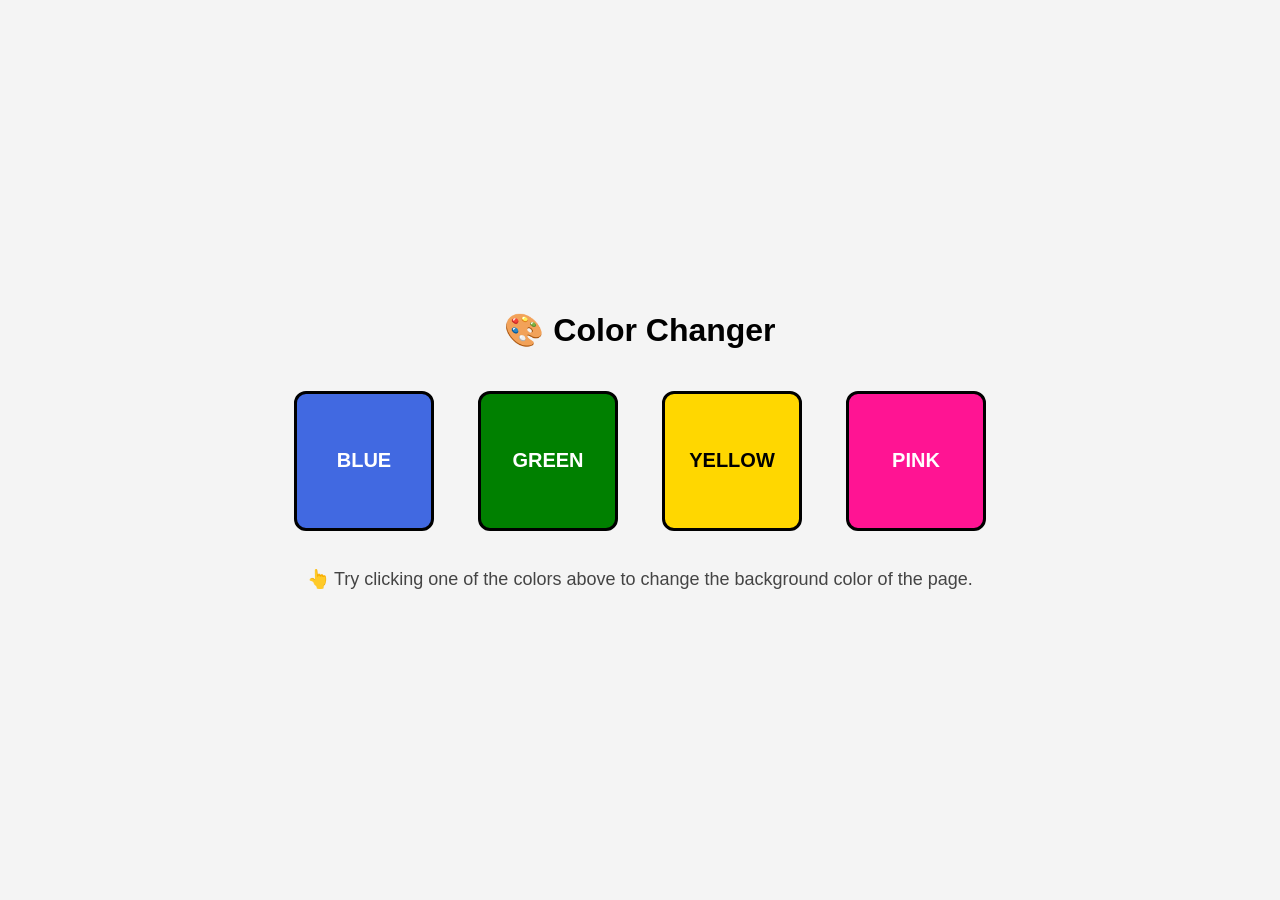
<file: CODE 1/Projects/1.COLOR CHANGER/index.html>
<!DOCTYPE html>
<html lang="en">
<head>
    <meta charset="UTF-8">
    <meta name="viewport" content="width=device-width, initial-scale=1.0">
    <title>Color Changer</title>

   <link rel="stylesheet" href="style.css">
</head>

<body>

    <div class="container">

        <h1>🎨 Color Changer</h1>

        <div class="box">
            <div class="button" id="blue">BLUE</div>
            <div class="button" id="green">GREEN</div>
            <div class="button" id="yellow">YELLOW</div>
            <div class="button" id="pink">PINK</div>
        </div>

        <p>👆 Try clicking one of the colors above to change the background color of the page.</p>

    </div>
<script src="script.js"></script>
</body>

</html>
</file>
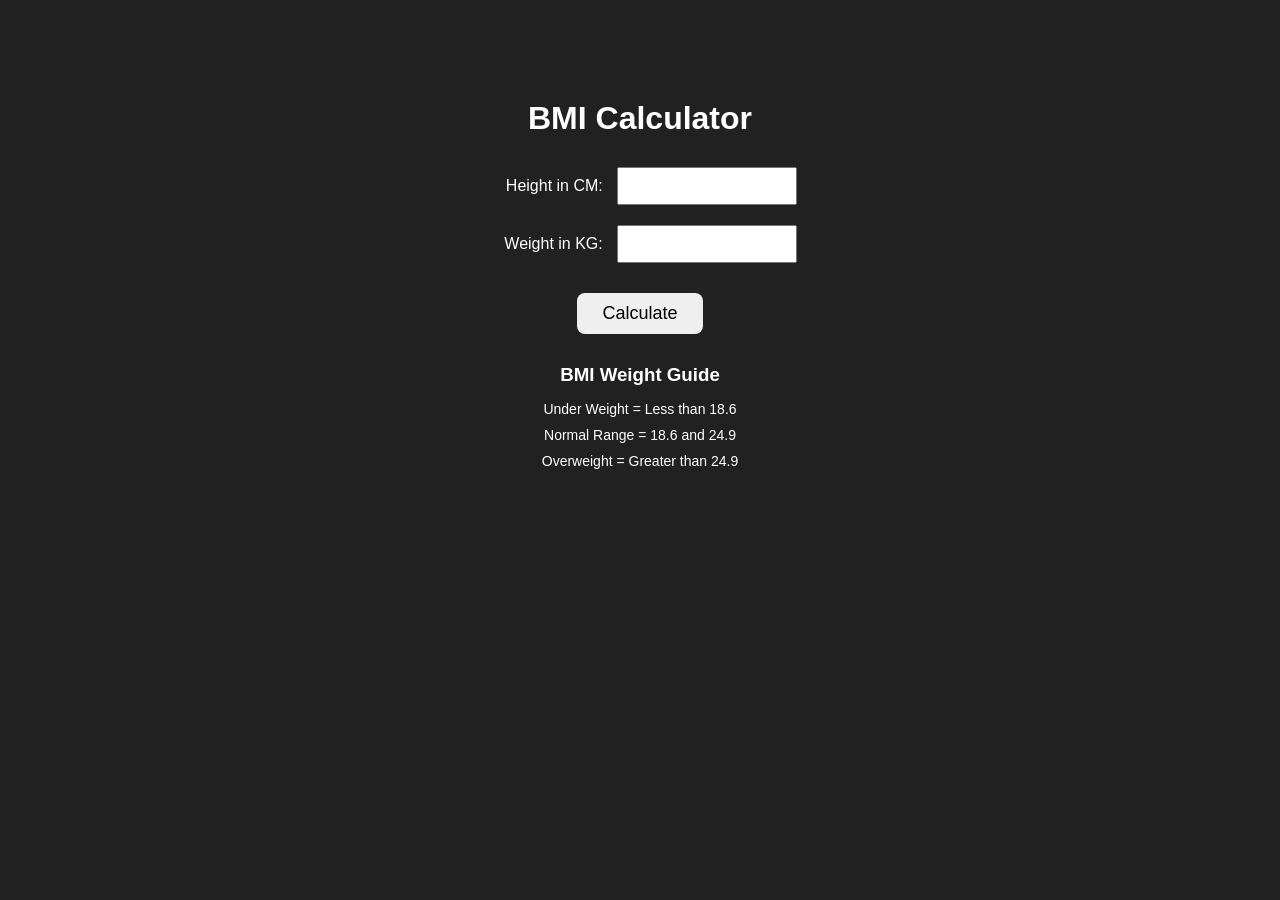
<file: CODE 1/Projects/2.Body mass Index/index.html>
<!DOCTYPE html>
<html lang="en">
<head>
    <meta charset="UTF-8">
    <meta name="viewport" content="width=device-width, initial-scale=1.0">
    <title>BMI Calculator</title>
    <link rel="stylesheet" href="style.css">
</head>

<body>

    <div class="container">
        <h1>BMI Calculator</h1>

        <form>
            <p>
                <label>Height in CM: </label>
                <input type="text" id="height">
            </p>

            <p>
                <label>Weight in KG: </label>
                <input type="text" id="weight">
            </p>

            <button type="submit">Calculate</button>

            <div id="results"></div>

            <div id="weight-guide">
                <h3>BMI Weight Guide</h3>
                <p>Under Weight = Less than 18.6</p>
                <p>Normal Range = 18.6 and 24.9</p>
                <p>Overweight = Greater than 24.9</p>
            </div>
        </form>
    </div>

    <script src="script.js"></script>

</body>
</html>
</file>
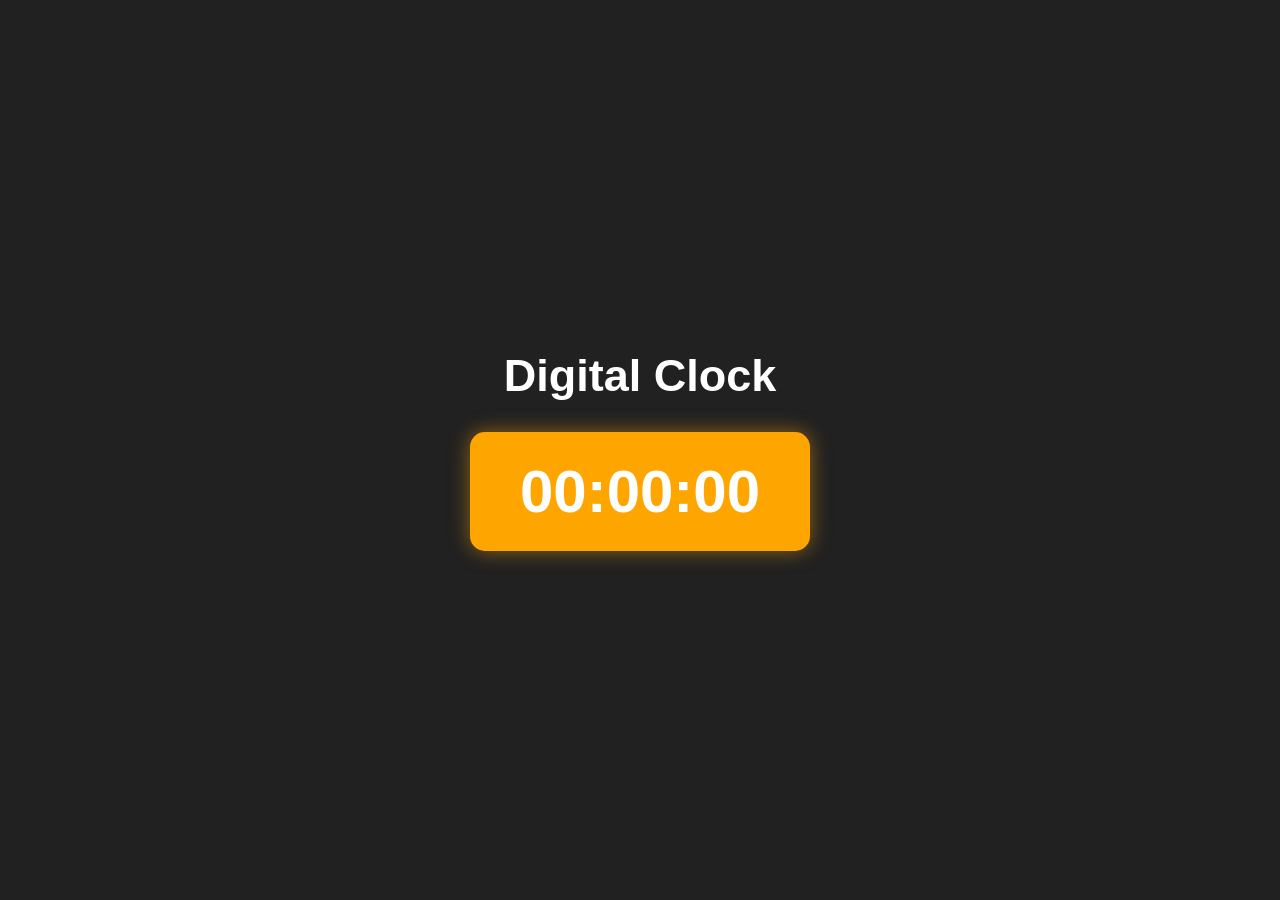
<file: CODE 1/Projects/3.Digital Clock/index.html>
<!DOCTYPE html>
<html lang="en">
<head>
    <meta charset="UTF-8">
    <meta name="viewport" content="width=device-width, initial-scale=1.0">
    <title>Digital Clock</title>

    <link rel="stylesheet" href="style.css">
</head>

<body>

    <div class="container">
        <h1>Digital Clock</h1>

        <div id="clock">
            00:00:00
        </div>
    </div>

    <script src="script.js"></script>

</body>
</html>
</file>
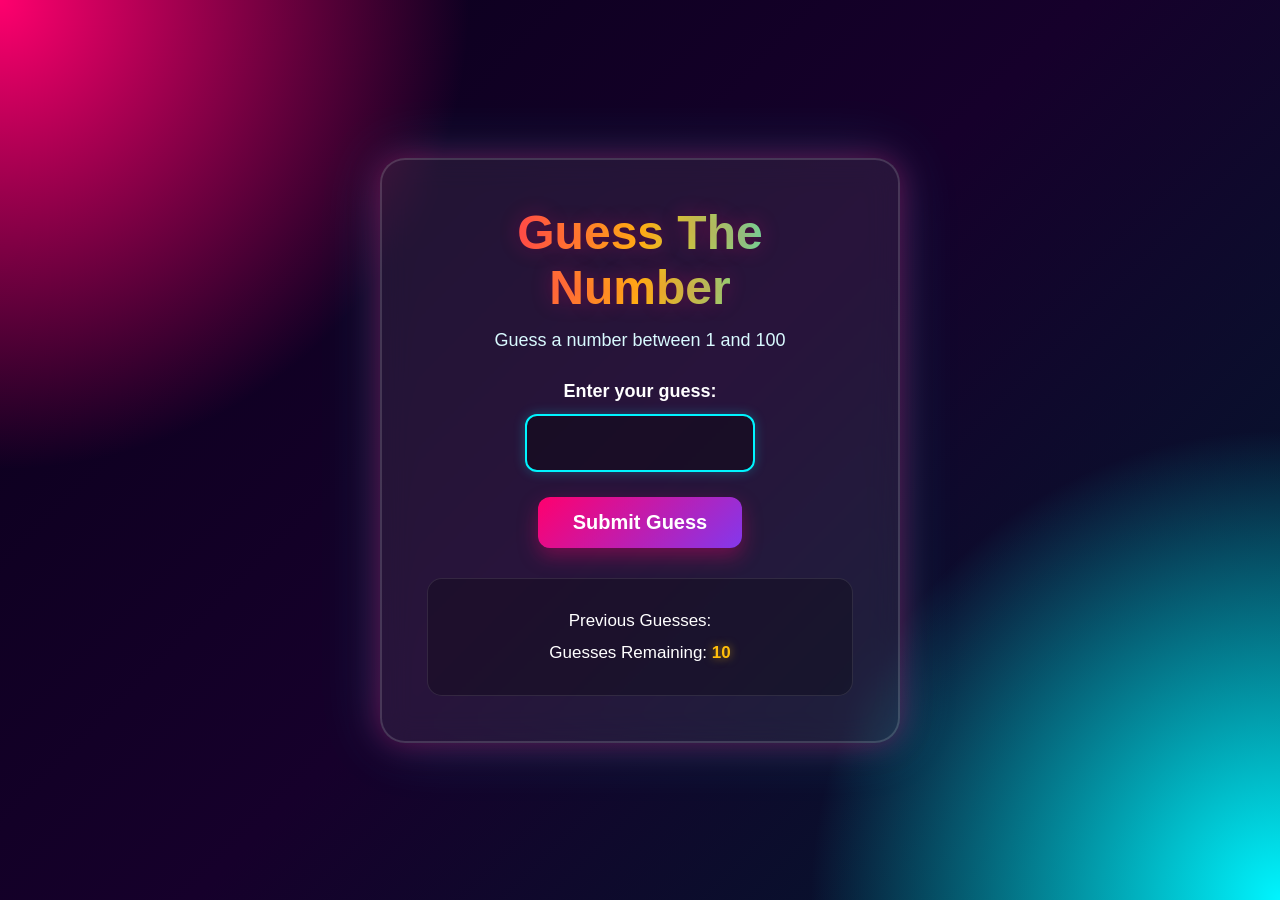
<file: CODE 1/Projects/4.Guess The number/index.html>
<!DOCTYPE html>
<html lang="en">
<head>
    <meta charset="UTF-8">
    <meta name="viewport" content="width=device-width, initial-scale=1.0">

    <title>Guess The Number</title>

    <link rel="stylesheet" href="style.css">
</head>

<body>

    <div class="container">

        <h1>Guess The Number</h1>

        <p>Guess a number between 1 and 100</p>

        <form>

            <label for="guessField">Enter your guess:</label>

            <input
                type="text"
                id="guessField"
                class="guessField"
            >

            <button type="submit" id="subt">
                Submit Guess
            </button>

        </form>

        <div class="resultParas">

            <p>Previous Guesses:
                <span class="guesses"></span>
            </p>

            <p>Guesses Remaining:
                <span class="lastResult">10</span>
            </p>

            <p class="lowOrHi"></p>

        </div>

    </div>

    <script src="script.js"></script>

</body>
</html>
</file>
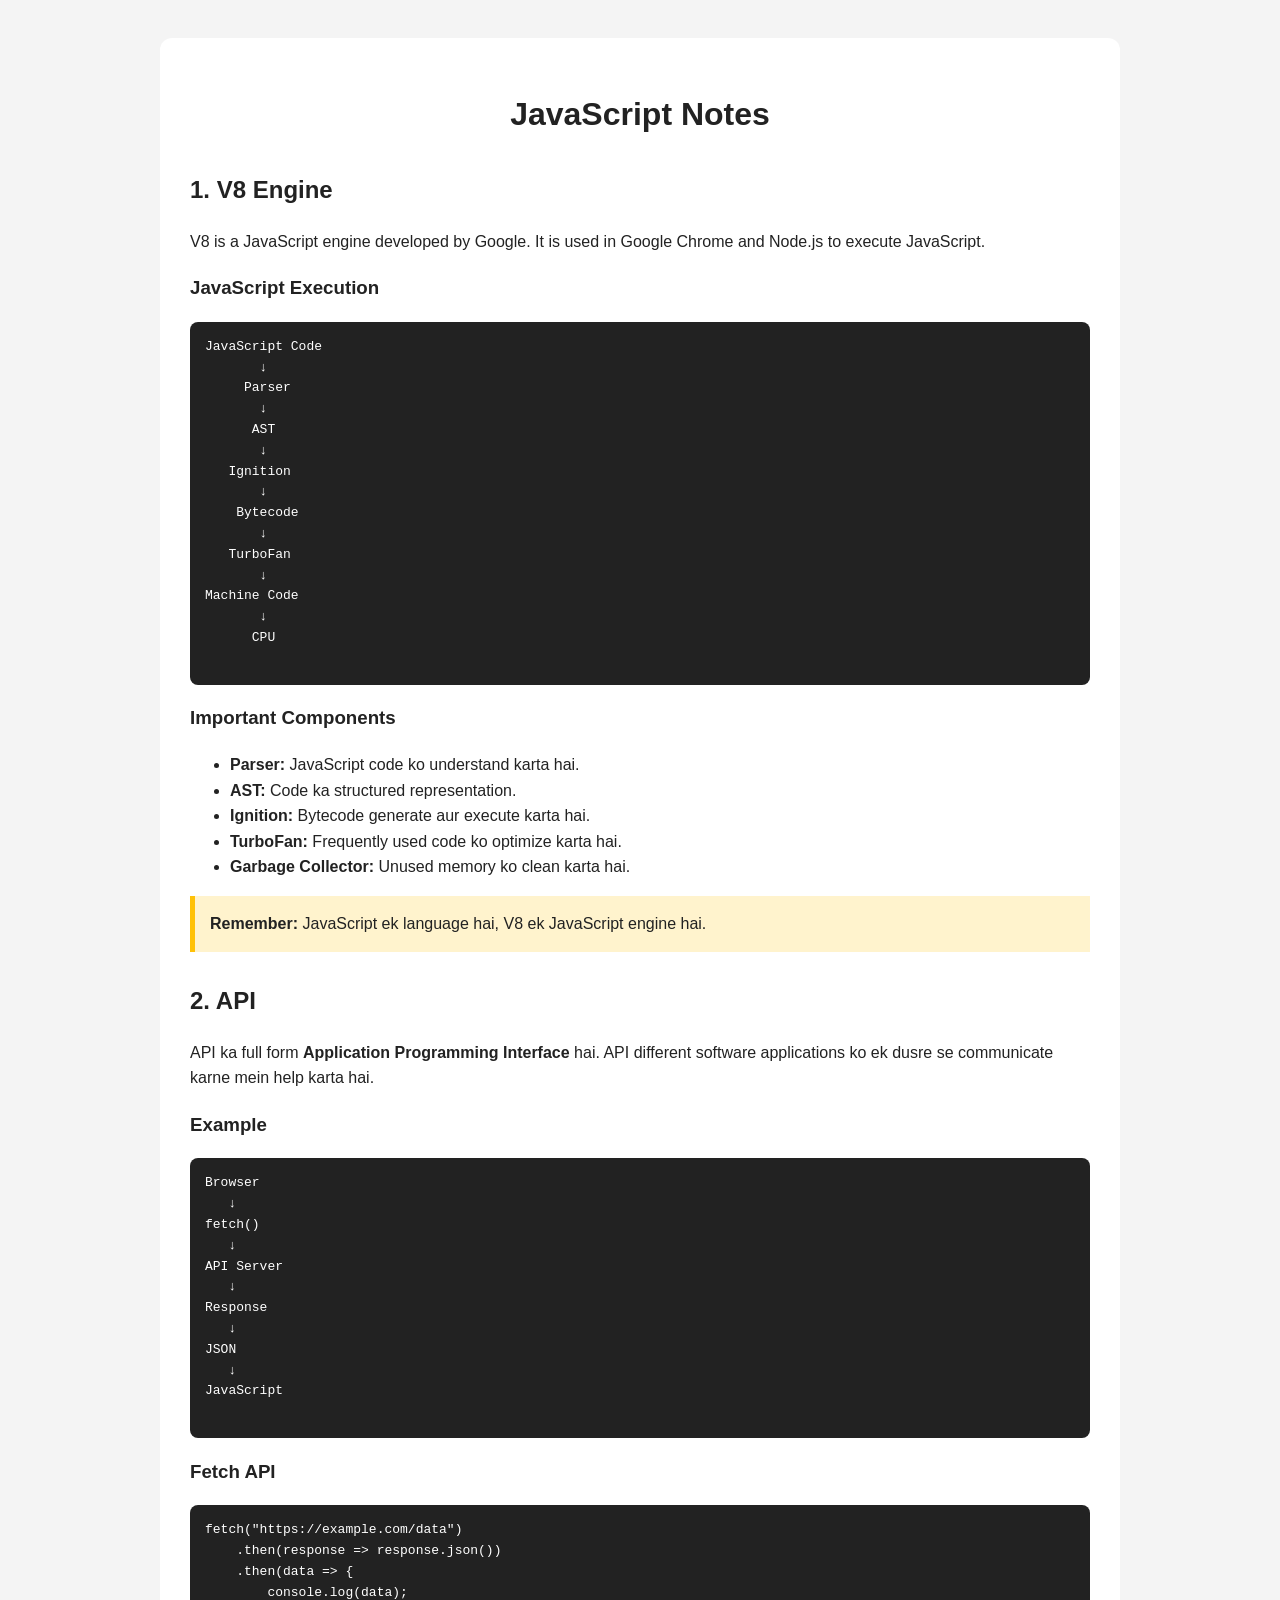
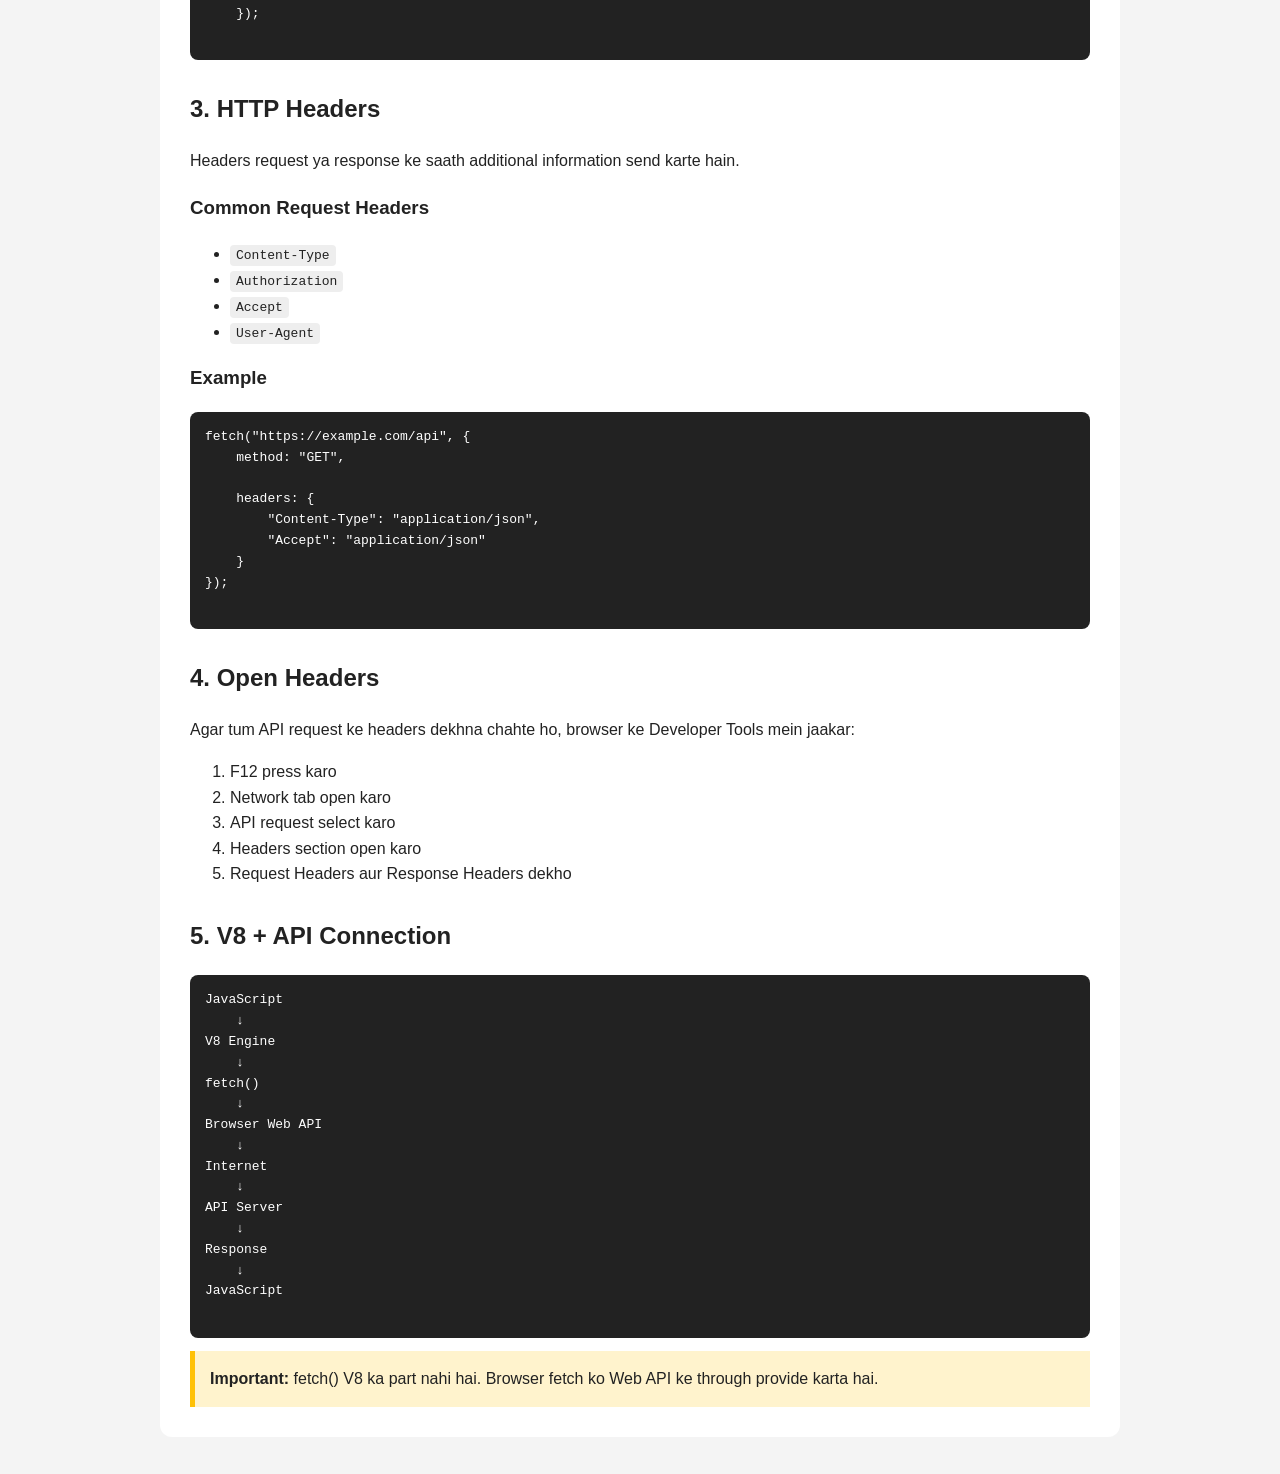
<file: CODE 1/API/apirequest.html>
<!DOCTYPE html>
<html lang="en">
<head>
    <meta charset="UTF-8">
    <meta name="viewport" content="width=device-width, initial-scale=1.0">

    <title>V8 Engine & API Notes</title>

    <style>
        body {
            font-family: Arial, sans-serif;
            background: #f4f4f4;
            color: #222;
            line-height: 1.6;
            padding: 30px;
        }

        .container {
            max-width: 900px;
            margin: auto;
            background: white;
            padding: 30px;
            border-radius: 12px;
        }

        h1 {
            text-align: center;
        }

        h2 {
            margin-top: 30px;
        }

        code {
            background: #eee;
            padding: 3px 6px;
            border-radius: 4px;
        }

        pre {
            background: #222;
            color: white;
            padding: 15px;
            border-radius: 8px;
            overflow-x: auto;
        }

        .important {
            background: #fff3cd;
            padding: 15px;
            border-left: 5px solid #ffc107;
        }
    </style>
</head>

<body>

<div class="container">

    <h1>JavaScript Notes</h1>

    <h2>1. V8 Engine</h2>

    <p>
        V8 is a JavaScript engine developed by Google.
        It is used in Google Chrome and Node.js to execute JavaScript.
    </p>

    <h3>JavaScript Execution</h3>

    <pre>
JavaScript Code
       ↓
     Parser
       ↓
      AST
       ↓
   Ignition
       ↓
    Bytecode
       ↓
   TurboFan
       ↓
Machine Code
       ↓
      CPU
    </pre>

    <h3>Important Components</h3>

    <ul>
        <li><b>Parser:</b> JavaScript code ko understand karta hai.</li>
        <li><b>AST:</b> Code ka structured representation.</li>
        <li><b>Ignition:</b> Bytecode generate aur execute karta hai.</li>
        <li><b>TurboFan:</b> Frequently used code ko optimize karta hai.</li>
        <li><b>Garbage Collector:</b> Unused memory ko clean karta hai.</li>
    </ul>

    <div class="important">
        <b>Remember:</b>
        JavaScript ek language hai, V8 ek JavaScript engine hai.
    </div>


    <h2>2. API</h2>

    <p>
        API ka full form <b>Application Programming Interface</b> hai.
        API different software applications ko ek dusre se communicate karne mein help karta hai.
    </p>

    <h3>Example</h3>

    <pre>
Browser
   ↓
fetch()
   ↓
API Server
   ↓
Response
   ↓
JSON
   ↓
JavaScript
    </pre>

    <h3>Fetch API</h3>

    <pre>
fetch("https://example.com/data")
    .then(response => response.json())
    .then(data => {
        console.log(data);
    });
    </pre>


    <h2>3. HTTP Headers</h2>

    <p>
        Headers request ya response ke saath additional information send karte hain.
    </p>

    <h3>Common Request Headers</h3>

    <ul>
        <li><code>Content-Type</code></li>
        <li><code>Authorization</code></li>
        <li><code>Accept</code></li>
        <li><code>User-Agent</code></li>
    </ul>

    <h3>Example</h3>

    <pre>
fetch("https://example.com/api", {
    method: "GET",

    headers: {
        "Content-Type": "application/json",
        "Accept": "application/json"
    }
});
    </pre>


    <h2>4. Open Headers</h2>

    <p>
        Agar tum API request ke headers dekhna chahte ho,
        browser ke Developer Tools mein jaakar:
    </p>

    <ol>
        <li>F12 press karo</li>
        <li>Network tab open karo</li>
        <li>API request select karo</li>
        <li>Headers section open karo</li>
        <li>Request Headers aur Response Headers dekho</li>
    </ol>


    <h2>5. V8 + API Connection</h2>

    <pre>
JavaScript
    ↓
V8 Engine
    ↓
fetch()
    ↓
Browser Web API
    ↓
Internet
    ↓
API Server
    ↓
Response
    ↓
JavaScript
    </pre>

    <div class="important">
        <b>Important:</b>
        fetch() V8 ka part nahi hai.
        Browser fetch ko Web API ke through provide karta hai.
    </div>

</div>

</body>
<script>
   
    const requesturl = 'https://api.github.com/users/rishavraj-cphead';

    const xhr = new XMLHttpRequest();

    xhr.open('GET', requesturl);

    xhr.onreadystatechange = function()
    {
        console.log(xhr.readyState);

        if(xhr.readyState === 4)
        {   const data=JSON.parse(this.responseText)
            console.log(data);
            console.log(data.followers);
            console.log(xhr.responseText);
        }
    }

    xhr.send();

</script>
</html>
</file>
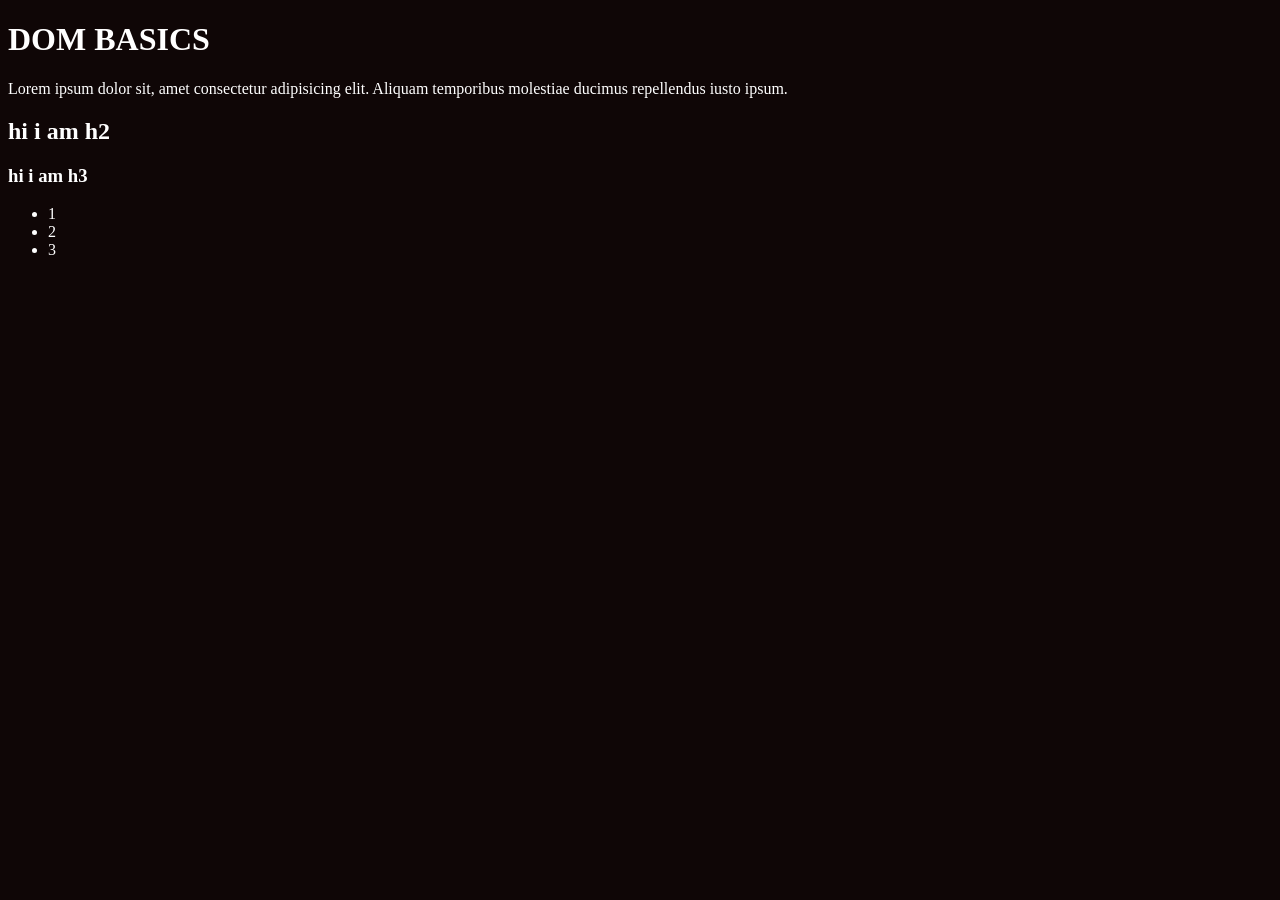
<file: CODE 1/DOM/DOM.html>
<!DOCTYPE html>
<html lang="en">

<head>
    <meta charset="UTF-8">
    <meta name="viewport" content="width=device-width, initial-scale=1.0">
    <title>DOM Basics</title>
    <style>
        body {
            background-color: rgb(15, 6, 6);
        }

        .box {
            color: white;
        }
    </style>
</head>

<body>
    <div class="box">
        <h1 id="first">
            DOM BASICS <span style="display: none;">test text</span>
        </h1>
        <P>Lorem ipsum dolor sit, amet consectetur adipisicing elit. Aliquam temporibus molestiae ducimus repellendus
            iusto ipsum.</P>
        <h2>hi i am h2</h2>
        <h3>hi i am h3</h3>
        <ul>
            <li class="one">1  </li>
            <li class="one">2</li>
            <li class="one">3</li>
        </ul>
    </div>
</body>

</html>
</file>
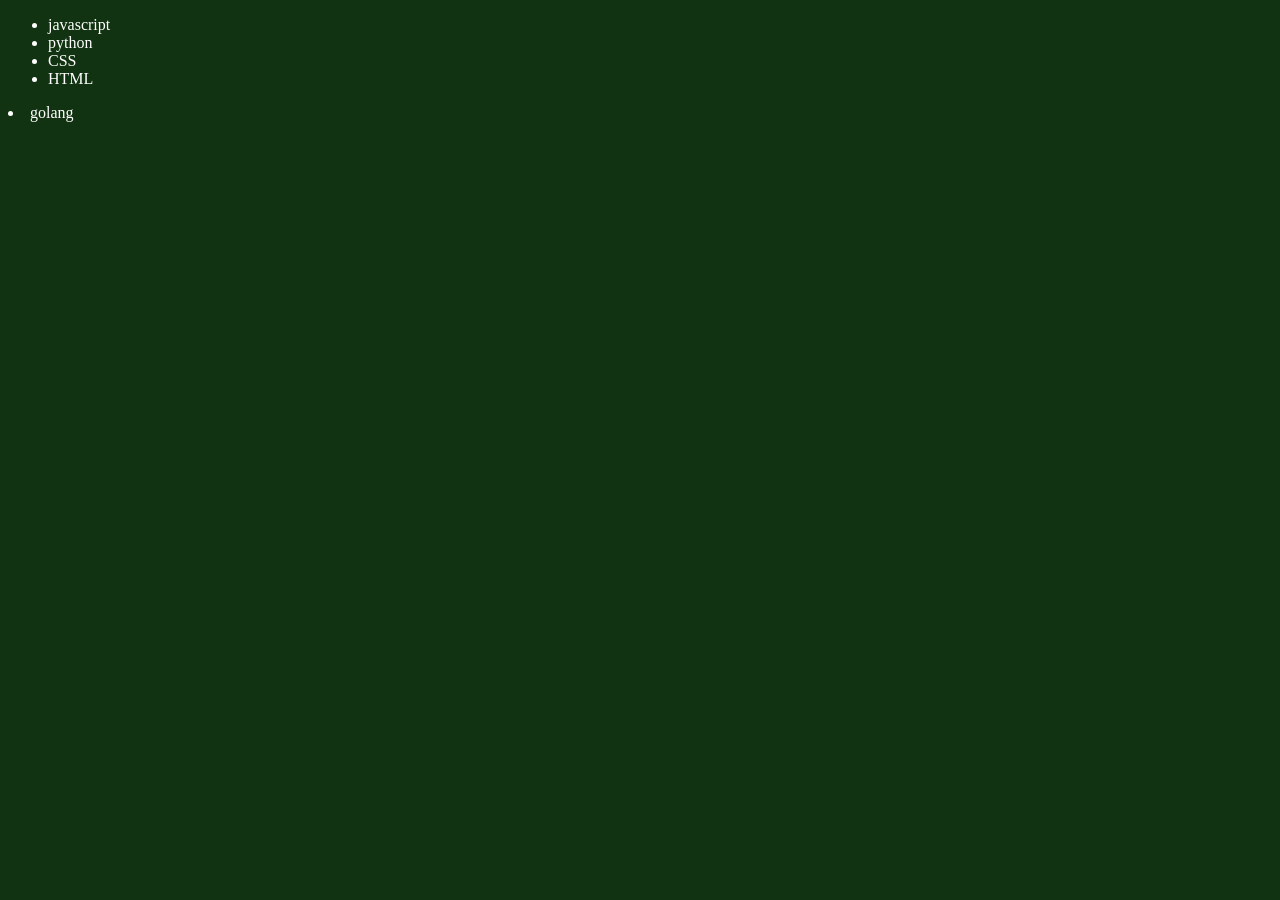
<file: CODE 1/DOM/edit and add.html>
<!DOCTYPE html>
<html lang="en">
<head>
    <meta charset="UTF-8">
    <meta name="viewport" content="width=device-width, initial-scale=1.0">
    <title></title>
    <style>
        body{
            color: white;
            background-color: #131;
        }
    </style>
</head>
<body>
    <div class="lang">
        <ul class="lang">
            <li>
                javascript
            </li>

        </ul>
    </div>
</body>
<script>
    function addlang(langname) {
    const li = document.createElement('li');
    li.textContent = langname;
    document.querySelector('ul.lang').appendChild(li);
}

addlang("python");
addlang("CSS");
addlang("HTML");
function adopt(langname)
{
    const li = document.createElement('li');
    li.appendChild(document.createTextNode(langname));
    document.querySelector('.lang').appendChild(li);
}

adopt("golang");
const fisrtlang=document.querySelector("li:first-child")
firstlang.outerHTML =`   <li>
                golang
            </li>`
//remove
const lastLang=document.querySelector("li:firs")
</script>
</html>
</file>
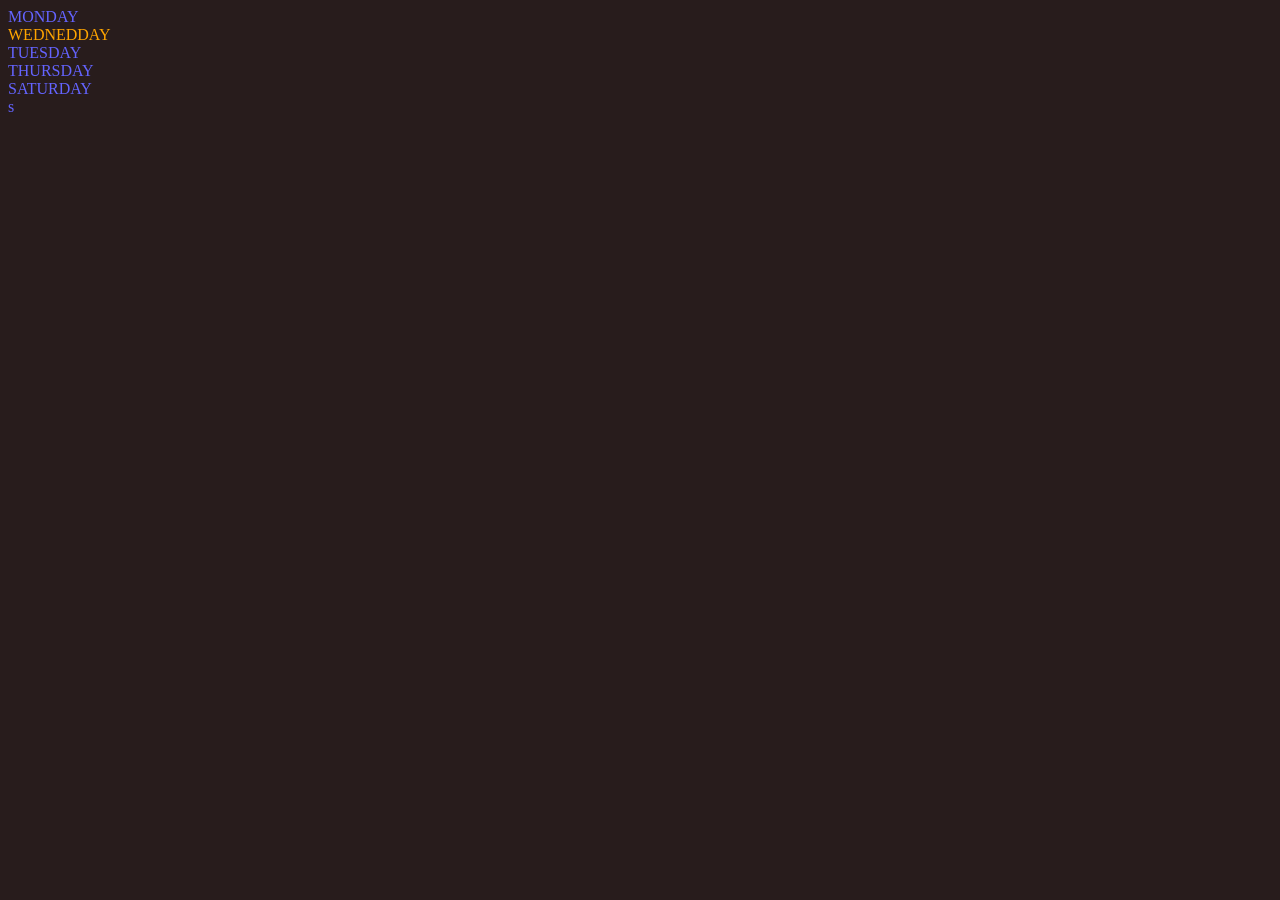
<file: CODE 1/DOM/new element.html>
<!DOCTYPE html>
<html lang="en">
<head>
    <meta charset="UTF-8">
    <meta name="viewport" content="width=device-width, initial-scale=1.0">
    <title>NEW ELEMENT DOM</title>
    <Style>
       body{
        background-color: rgb(40, 28, 28);
        color: rgb(100, 100, 255);
       }
    </Style>
</head>
<body>
   <div class="parent">
     <div class="class">MONDAY</div>
    <div class="class">WEDNEDDAY</div>
    <div class="class">TUESDAY</div>
    <div class="class">THURSDAY</div>
    <div class="class">SATURDAY</div>
   </div>

</body>
<script>
    const parent = document.querySelector('.parent');

console.log(parent.children);
console.log(parent.children[1]);
for(let i=0;i<parent.children.length;i++)
{
    console.log(parent.children[i].innerHTML); 
}
parent.children[1].style.color="orange";
console.log(parent.firstElementChild);
console.log(parent.lastElementChild);
// const dayone=document.querySelector('.day');//
// // console.log(dayone);
// console.log(dayone.nextElementSibling);
console.log("NODES");





</script>
</html>s
</file>
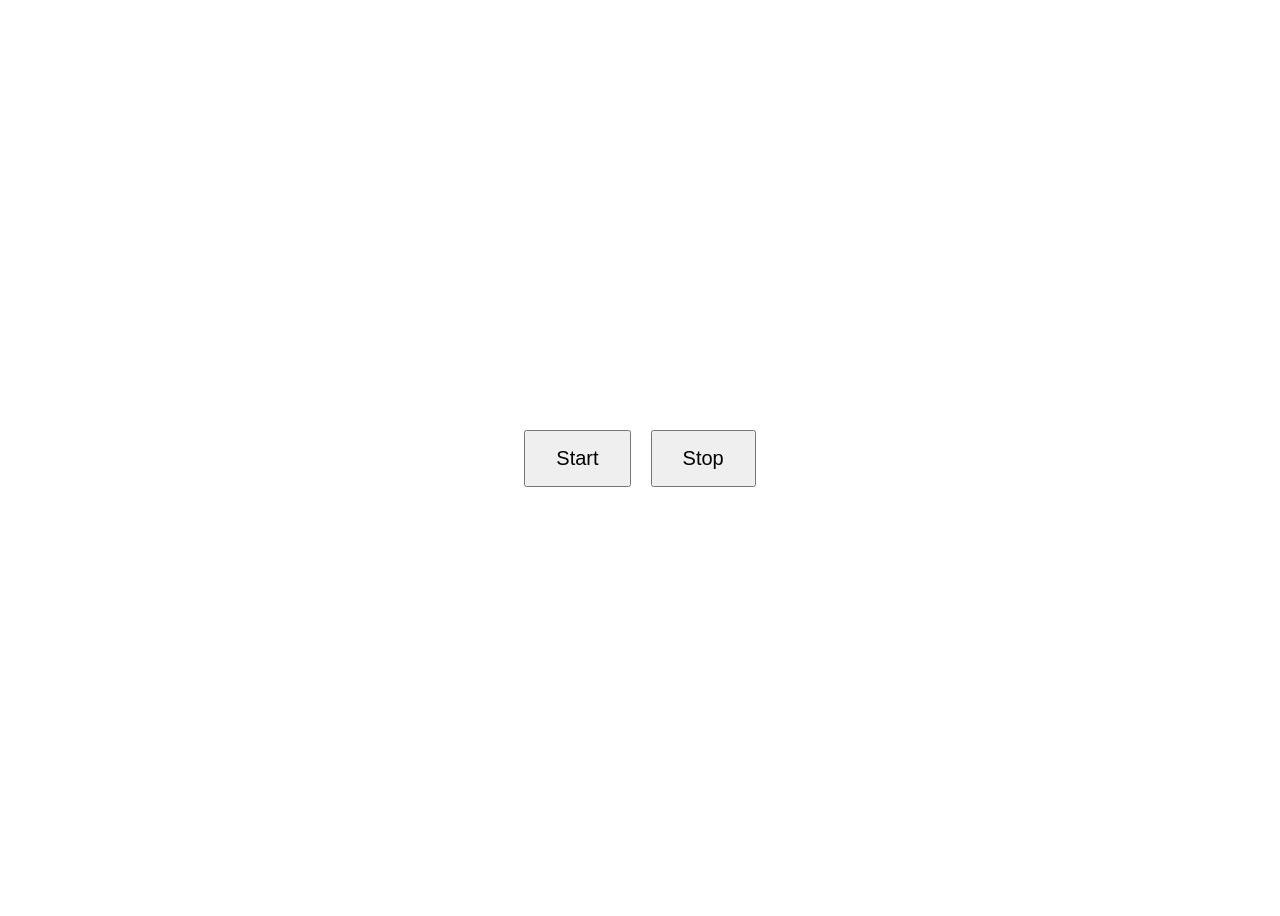
<file: CODE 1/ASYNC/PROJECTS/interval.html>
<!DOCTYPE html>
<html lang="en">
<head>
    <meta charset="UTF-8">
    <meta name="viewport" content="width=device-width, initial-scale=1.0">
    <title>Color Changer</title>

    <style>
        body {
            height: 100vh;
            display: flex;
            justify-content: center;
            align-items: center;
            gap: 20px;
        }

        button {
            padding: 15px 30px;
            font-size: 20px;
            cursor: pointer;
        }
    </style>
</head>

<body>

    <button id="start">Start</button>
    <button id="stop">Stop</button>

    <script>
        let interval = null;

        function randomColor() {
            const hex = "0123456789ABCDEF";
            let color = "#";

            for (let i = 0; i < 6; i++) {
                color += hex[Math.floor(Math.random() * 16)];
            }

            return color;
        }

        document.querySelector("#start").addEventListener("click", function () {

            if (interval === null) {
                interval = setInterval(function () {
                    document.body.style.backgroundColor = randomColor();
                }, 1000);
            }

        });

        document.querySelector("#stop").addEventListener("click", function () {

            clearInterval(interval);
            interval = null;

        });
    </script>

</body>
</html>
</file>
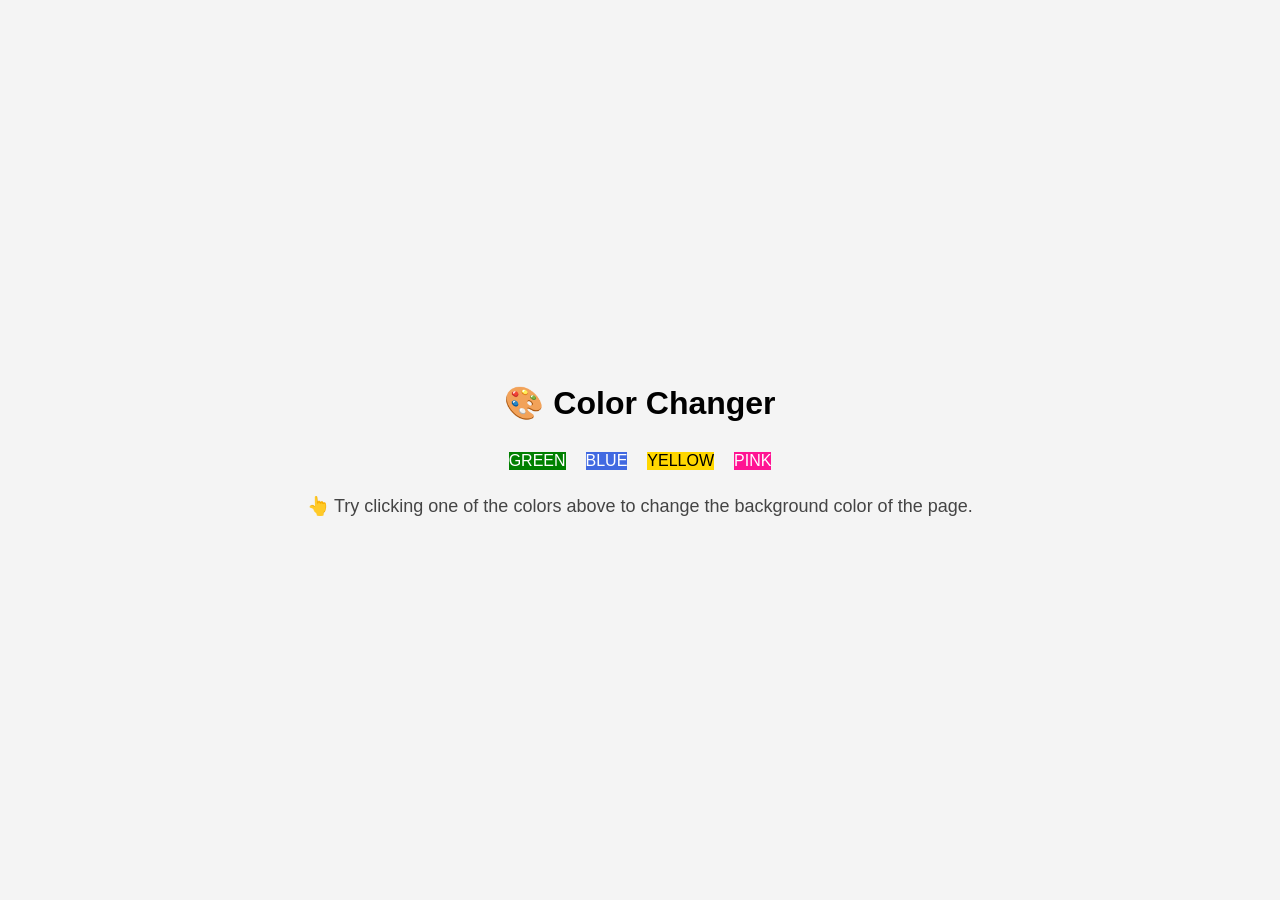
<file: CODE 1/Projects/1.COLOR CHANGER/color.html>
<!DOCTYPE html>
<html lang="en">
<head>
    <meta charset="UTF-8">
    <meta name="viewport" content="width=device-width, initial-scale=1.0">
    <title>Color Changer</title>

   <link rel="stylesheet" href="style.css">
</head>

<body>

    <div class="container">

        <h1>🎨 Color Changer</h1>

        <div class="box">
            <div class="color" id="green">GREEN</div>
            <div class="color" id="blue">BLUE</div>
            <div class="color" id="yellow">YELLOW</div>
            <div class="color" id="pink">PINK</div>
        </div>

        <p>👆 Try clicking one of the colors above to change the background color of the page.</p>

    </div>
<script src="script.js"></script>
</body>

</html>
</file>
<file: CODE 1/Projects/1.COLOR CHANGER/style.css>
*{
            margin:0;
            padding:0;
            box-sizing:border-box;
            font-family:Arial, Helvetica, sans-serif;
        }

        body{
            background:#f4f4f4;
            display:flex;
            justify-content:center;
            align-items:center;
            min-height:100vh;
        }

        .container{
            text-align:center;
        }

        h1{
            margin-bottom:30px;
        }

        .box{
            display:flex;
            justify-content:center;
            gap:20px;
            flex-wrap:wrap;
            margin-bottom:25px;
        }

        .button{
            width:140px;
            height:140px;
            border:3px solid black;
            border-radius:12px;
            display:flex;
            justify-content:center;
            align-items:center;
            font-size:20px;
            font-weight:bold;
            cursor:pointer;
            transition:0.3s;
      margin: 12px;
        }

        .color:hover{
            transform:scale(1.08);
            box-shadow:0 8px 15px rgba(0,0,0,0.3);
        }

        #green{
            background:green;
            color:white;
        }

        #blue{
            background:royalblue;
            color:white;
        }

        #yellow{
            background:gold;
            color:black;
        }

        #pink{
            background:deeppink;
            color:white;
        }

        p{
            font-size:18px;
            color:#444;
        }

        
        @media (max-width:768px){
            .color{
                width:120px;
                height:120px;
                font-size:18px;
            }
        }

        
        @media (max-width:500px){
            .box{
                flex-direction:column;
                align-items:center;
            }

            .color{
                width:180px;
                height:100px;
            }

            p{
                font-size:16px;
                padding:0 15px;
            }
        }
</file>
<file: CODE 1/Projects/2.Body mass Index/style.css>
* {
    margin: 0;
    padding: 0;
    box-sizing: border-box;
}

body {
    background-color: #212121;
    color: #fff;
    font-family: Arial, Helvetica, sans-serif;
}



.container {
    width: 575px;
    max-width: 90%;
    margin: 100px auto;
    text-align: center;
}

h1 {
    margin-bottom: 30px;
}

form p {
    margin-bottom: 20px;
}

label {
    display: inline-block;
    width: 120px;
    text-align: right;
    margin-right: 10px;
}

input {
    padding: 8px;
    font-size: 16px;
    width: 180px;
}

button {
    padding: 10px 25px;
    font-size: 18px;
    border-radius: 8px;
    border: none;
    cursor: pointer;
    margin-top: 10px;
}

#results {
    margin-top: 30px;
    font-size: 25px;
}

#weight-guide {
    margin-top: 30px;
}

#weight-guide h3 {
    margin-bottom: 15px;
}

#weight-guide p {
    margin: 10px 0;
    font-size: 14px;
}
</file>
<file: CODE 1/Projects/3.Digital Clock/style.css>
* {
    margin: 0;
    padding: 0;
    box-sizing: border-box;
}

body {
    background-color: #212121;
    color: white;
    font-family: Arial, Helvetica, sans-serif;

    display: flex;
    justify-content: center;
    align-items: center;

    min-height: 100vh;
}

.container {
    text-align: center;
}

h1 {
    font-size: 45px;
    margin-bottom: 30px;
}

#clock {
    background-color: orange;
    color: white;

    font-size: 60px;
    font-weight: bold;

    padding: 25px 50px;
    border-radius: 15px;

    box-shadow: 0 0 20px rgba(255, 165, 0, 0.5);
}
</file>
<file: CODE 1/Projects/4.Guess The number/style.css>
* {
    margin: 0;
    padding: 0;
    box-sizing: border-box;
}

body {
    min-height: 100vh;

    display: flex;
    justify-content: center;
    align-items: center;

    font-family: Arial, Helvetica, sans-serif;
    color: white;

    background:
        radial-gradient(circle at top left, #ff006e 0%, transparent 30%),
        radial-gradient(circle at bottom right, #00f5ff 0%, transparent 30%),
        linear-gradient(135deg, #09001a, #16002b, #001b2e);
}

/* Main Card */
.container {
    width: 520px;
    max-width: 90%;

    padding: 45px;

    text-align: center;

    background: rgba(255, 255, 255, 0.08);
    backdrop-filter: blur(15px);

    border: 2px solid rgba(255, 255, 255, 0.15);
    border-radius: 25px;

    box-shadow:
        0 0 30px rgba(255, 0, 110, 0.35),
        0 0 60px rgba(0, 245, 255, 0.2);

    transition: 0.4s ease;
}

.container:hover {
    transform: translateY(-8px);

    box-shadow:
        0 0 40px rgba(255, 0, 110, 0.6),
        0 0 80px rgba(0, 245, 255, 0.35);
}

/* Heading */
h1 {
    font-size: 48px;
    font-weight: 900;
    margin-bottom: 15px;

    background: linear-gradient(
        90deg,
        #ff006e,
        #ffbe0b,
        #00f5ff
    );

    -webkit-background-clip: text;
    -webkit-text-fill-color: transparent;

    text-shadow: 0 0 20px rgba(255, 0, 110, 0.3);
}

/* Description */
.container > p {
    font-size: 18px;
    color: #d9faff;
    margin-bottom: 30px;
}

/* Label */
label {
    display: block;

    font-size: 18px;
    font-weight: bold;

    margin-bottom: 12px;

    color: #ffffff;
}

/* Input */
.guessField {
    width: 230px;

    padding: 14px 18px;

    font-size: 22px;
    font-weight: bold;

    text-align: center;

    color: white;
    background: rgba(0, 0, 0, 0.35);

    border: 2px solid #00f5ff;
    border-radius: 12px;

    outline: none;

    transition: 0.3s ease;

    box-shadow: 0 0 12px rgba(0, 245, 255, 0.25);
}

.guessField:focus {
    transform: scale(1.05);

    border-color: #ff006e;

    box-shadow:
        0 0 15px #ff006e,
        0 0 30px rgba(255, 0, 110, 0.4);
}

/* Button */
#subt {
    display: block;

    margin: 25px auto;

    padding: 14px 35px;

    font-size: 20px;
    font-weight: 900;

    color: white;

    background: linear-gradient(
        135deg,
        #ff006e,
        #8338ec
    );

    border: none;
    border-radius: 12px;

    cursor: pointer;

    box-shadow:
        0 8px 20px rgba(255, 0, 110, 0.35);

    transition: all 0.3s ease;
}

#subt:hover {
    transform: translateY(-5px) scale(1.05);

    background: linear-gradient(
        135deg,
        #00f5ff,
        #8338ec
    );

    box-shadow:
        0 0 20px #00f5ff,
        0 0 40px rgba(0, 245, 255, 0.5);
}

#subt:active {
    transform: scale(0.95);
}

/* Results */
.resultParas {
    margin-top: 30px;

    padding: 20px;

    border-radius: 15px;

    background: rgba(0, 0, 0, 0.25);

    border: 1px solid rgba(255, 255, 255, 0.1);

    transition: 0.3s ease;
}

.resultParas:hover {
    background: rgba(255, 255, 255, 0.08);

    transform: scale(1.02);
}

.resultParas p {
    margin: 12px 0;

    font-size: 17px;
}

.guesses,
.lastResult {
    color: #ffbe0b;
    font-weight: 900;

    text-shadow: 0 0 10px rgba(255, 190, 11, 0.6);
}

.lowOrHi {
    font-size: 22px !important;
    font-weight: 900;

    color: #00f5ff;

    text-shadow: 0 0 15px rgba(0, 245, 255, 0.7);
}

/* Mobile */
@media (max-width: 600px) {

    .container {
        padding: 30px 20px;
    }

    h1 {
        font-size: 36px;
    }

    .guessField {
        width: 200px;
    }
}
</file>
